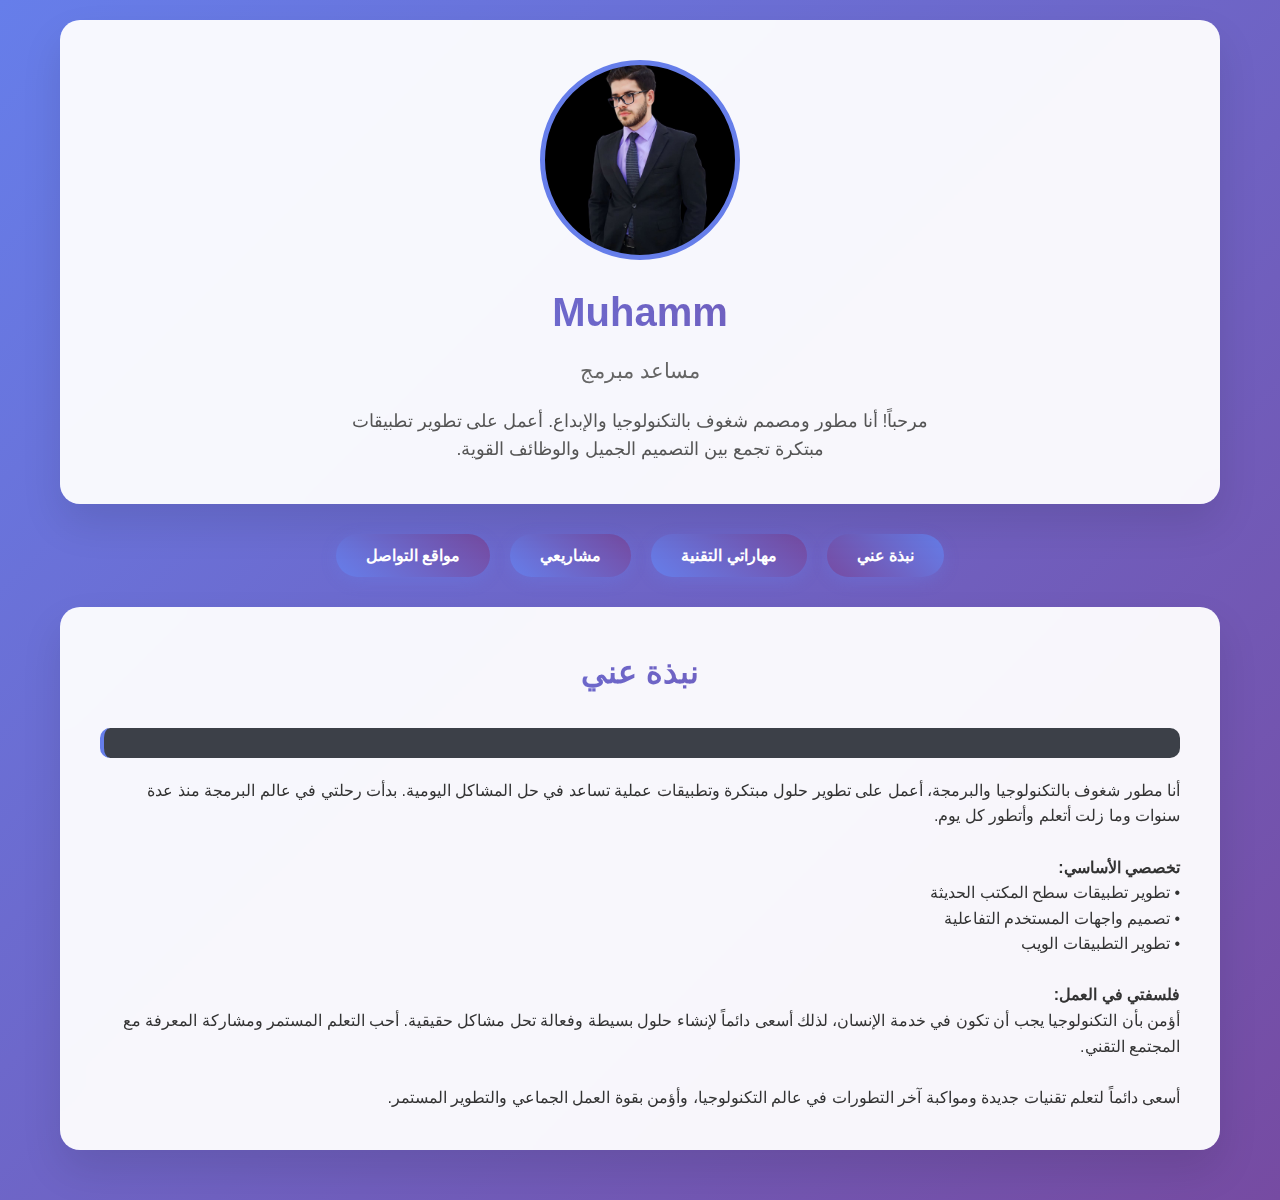
<file: index.html>
<!DOCTYPE html>
<html lang="ar" dir="rtl">
<head>
    <meta charset="UTF-8">
    <meta name="viewport" content="width=device-width, initial-scale=1.0">
    <title>Muhammad Alaa موقع</title>
    <style>
        * {
            margin: 0;
            padding: 0;
            box-sizing: border-box;
        }

        body {
            font-family: 'Segoe UI', Tahoma, Geneva, Verdana, sans-serif;
            line-height: 1.6;
            color: #333;
            background: linear-gradient(135deg, #667eea 0%, #764ba2 100%);
            min-height: 100vh;
        }

        .container {
            max-width: 1200px;
            margin: 0 auto;
            padding: 20px;
        }

        .header {
            text-align: center;
            background: rgba(255, 255, 255, 0.95);
            border-radius: 20px;
            padding: 40px;
            margin-bottom: 30px;
            box-shadow: 0 20px 40px rgba(0, 0, 0, 0.1);
            backdrop-filter: blur(10px);
        }

        .profile-img {
            width: 200px;
            height: 200px;
            border-radius: 50%;
            border: 5px solid #667eea;
            margin: 0 auto 20px;
            background: linear-gradient(45deg, #f0f0f0, #e0e0e0);
            display: flex;
            align-items: center;
            justify-content: center;
            font-size: 16px;
            color: #666;
            position: relative;
            overflow: hidden;
            transition: transform 0.3s ease;
            background-image: url('data:image/svg+xml,<svg xmlns="http://www.w3.org/2000/svg" viewBox="0 0 200 200"><circle cx="100" cy="80" r="30" fill="%23999"/><path d="M50 150 Q100 120 150 150 L150 180 Q100 160 50 180 Z" fill="%23999"/></svg>');
            background-size: cover;
            background-position: center;
        }

        .profile-img:hover {
            transform: scale(1.05);
        }

        .profile-img::after {
            content: "هذا أني 😂";
            position: absolute;
            bottom: 10px;
            left: 50%;
            transform: translateX(-50%);
            background: rgba(0,0,0,0.7);
            color: white;
            padding: 5px 10px;
            border-radius: 10px;
            font-size: 12px;
            opacity: 0;
            transition: opacity 0.3s ease;
        }

        .profile-img:hover::after {
            opacity: 1;
        }

        .name {
            font-size: 2.5em;
            font-weight: 700;
            color: #333;
            margin-bottom: 10px;
            background: linear-gradient(45deg, #667eea, #764ba2);
            -webkit-background-clip: text;
            -webkit-text-fill-color: transparent;
            background-clip: text;
        }

        .title {
            font-size: 1.3em;
            color: #666;
            margin-bottom: 20px;
        }

        .bio {
            font-size: 1.1em;
            color: #555;
            max-width: 600px;
            margin: 0 auto;
        }

        .nav {
            display: flex;
            justify-content: center;
            gap: 20px;
            margin: 30px 0;
        }

        .nav-btn {
            background: linear-gradient(45deg, #667eea, #764ba2);
            color: white;
            border: none;
            padding: 12px 30px;
            border-radius: 30px;
            cursor: pointer;
            font-size: 16px;
            font-weight: 600;
            transition: all 0.3s ease;
            box-shadow: 0 4px 15px rgba(102, 126, 234, 0.3);
        }

        .nav-btn:hover {
            transform: translateY(-2px);
            box-shadow: 0 8px 25px rgba(102, 126, 234, 0.4);
        }

        .nav-btn.active {
            background: linear-gradient(45deg, #764ba2, #667eea);
        }

        .section {
            background: rgba(255, 255, 255, 0.95);
            border-radius: 20px;
            padding: 40px;
            margin-bottom: 30px;
            box-shadow: 0 20px 40px rgba(0, 0, 0, 0.1);
            backdrop-filter: blur(10px);
            display: none;
        }

        .section.active {
            display: block;
            animation: fadeIn 0.5s ease;
        }

        @keyframes fadeIn {
            from { opacity: 0; transform: translateY(20px); }
            to { opacity: 1; transform: translateY(0); }
        }

        .section h2 {
            font-size: 2em;
            color: #333;
            margin-bottom: 30px;
            text-align: center;
            background: linear-gradient(45deg, #667eea, #764ba2);
            -webkit-background-clip: text;
            -webkit-text-fill-color: transparent;
            background-clip: text;
        }

        .projects-grid {
            display: grid;
            grid-template-columns: repeat(auto-fit, minmax(300px, 1fr));
            gap: 30px;
            margin-top: 30px;
        }

        .project-card {
            background: linear-gradient(135deg, #f8f9ff, #e8f0ff);
            border-radius: 15px;
            padding: 25px;
            border: 1px solid #e0e8ff;
            transition: all 0.3s ease;
            position: relative;
            overflow: hidden;
        }

        .project-card:hover {
            transform: translateY(-5px);
            box-shadow: 0 15px 30px rgba(102, 126, 234, 0.2);
        }

        .project-card::before {
            content: '';
            position: absolute;
            top: 0;
            left: 0;
            right: 0;
            height: 4px;
            background: linear-gradient(45deg, #667eea, #764ba2);
        }

        .project-image {
            width: 100%;
            height: 200px;
            background: linear-gradient(45deg, #f0f0f0, #e0e0e0);
            border-radius: 10px;
            margin-bottom: 15px;
            display: flex;
            align-items: center;
            justify-content: center;
            font-size: 14px;
            color: #999;
            position: relative;
            overflow: hidden;
            background-size: cover;
            background-position: center;
        }

        .project-image::after {
            content: "";
            position: absolute;
            bottom: 10px;
            left: 50%;
            transform: translateX(-50%);
            background: rgba(0,0,0,0.7);
            color: white;
            padding: 5px 10px;
            border-radius: 10px;
            font-size: 12px;
        }

        .project-title {
            font-size: 1.3em;
            font-weight: 600;
            color: #333;
            margin-bottom: 10px;
        }

        .project-description {
            color: #666;
            margin-bottom: 15px;
            line-height: 1.6;
        }

        .project-tags {
            display: flex;
            flex-wrap: wrap;
            gap: 8px;
            margin-bottom: 15px;
        }

        .tag {
            background: linear-gradient(45deg, #667eea, #764ba2);
            color: white;
            padding: 4px 12px;
            border-radius: 20px;
            font-size: 0.8em;
            font-weight: 500;
        }

        .contact-info {
            display: grid;
            grid-template-columns: repeat(auto-fit, minmax(250px, 1fr));
            gap: 20px;
            margin-top: 20px;
        }

        .contact-item {
            background: linear-gradient(135deg, #f8f9ff, #e8f0ff);
            padding: 20px;
            border-radius: 15px;
            text-align: center;
            transition: transform 0.3s ease;
        }

        .contact-item:hover {
            transform: translateY(-3px);
        }

        .contact-icon {
            font-size: 2em;
            margin-bottom: 10px;
        }

        .skills {
            display: grid;
            grid-template-columns: repeat(auto-fit, minmax(200px, 1fr));
            gap: 20px;
            margin-top: 20px;
        }

        .skill-item {
            background: linear-gradient(135deg, #f8f9ff, #e8f0ff);
            padding: 20px;
            border-radius: 15px;
            text-align: center;
            transition: transform 0.3s ease;
        }

        .skill-item:hover {
            transform: translateY(-3px);
        }

        .skill-icon {
            font-size: 2em;
            margin-bottom: 10px;
        }

        .code-comment {
            background: rgba(40, 44, 52, 0.9);
            color: #98c379;
            padding: 15px;
            border-radius: 10px;
            margin: 20px 0;
            font-family: 'Courier New', monospace;
            border-left: 4px solid #667eea;
        }

        @media (max-width: 768px) {
            .nav {
                flex-direction: column;
                align-items: center;
            }
            
            .nav-btn {
                width: 200px;
            }
            
            .projects-grid {
                grid-template-columns: 1fr;
            }
            
            .profile-img {
                width: 160px;
                height: 160px;
            }
            
            .name {
                font-size: 2em;
            }
        }
    </style>
</head>
<body>
    <div class="container">
        <div class="header">
            <!-- هنا ضع رابط صورتك الشخصية بدل النص التالي -->
            <div class="profile-img" style="background-image: url('Muhammad.jpg');">
            </div>
            
            <!-- هنا اكتب اسمك بدل "اسمك هنا" -->
            <h1 class="name">Muhammad Alaa Saeed</h1>
            
            <!-- هنا اكتب مسماك الوظيفي -->
            <p class="title">مساعد مبرمج</p>
            
            <!-- هنا اكتب نبذة مختصرة عنك -->
            <p class="bio">مرحباً! أنا مطور ومصمم شغوف بالتكنولوجيا والإبداع. أعمل على تطوير تطبيقات  مبتكرة تجمع بين التصميم الجميل والوظائف القوية.</p>
        </div>

        <div class="nav">
            <button class="nav-btn active" onclick="showSection('about')"> نبذة عني</button>
            <button class="nav-btn" onclick="showSection('skills')">مهاراتي التقنية</button>
            <button class="nav-btn" onclick="showSection('projects')">مشاريعي</button>
            <button class="nav-btn" onclick="showSection('contact')">مواقع التواصل  </button>
        </div>

        <div id="about" class="section active">
            <h2>نبذة عني</h2>
            
            <div class="code-comment">
              <!--  // هنا اكتب معلوماتك الشخصية والمهنية بالتفصيل-->
            </div>
            
            <p>أنا مطور شغوف بالتكنولوجيا والبرمجة، أعمل على تطوير حلول مبتكرة وتطبيقات عملية تساعد في حل المشاكل اليومية. بدأت رحلتي في عالم البرمجة منذ عدة سنوات وما زلت أتعلم وأتطور كل يوم.</p>
            <br>
            <p><strong>تخصصي الأساسي:</strong></p>
            <p>• تطوير تطبيقات سطح المكتب الحديثة</p>
            <p>• تصميم واجهات المستخدم التفاعلية</p>
            <p>• تطوير التطبيقات الويب</p>
            <br>
            <p><strong>فلسفتي في العمل:</strong></p>
            <p>أؤمن بأن التكنولوجيا يجب أن تكون في خدمة الإنسان، لذلك أسعى دائماً لإنشاء حلول بسيطة وفعالة تحل مشاكل حقيقية. أحب التعلم المستمر ومشاركة المعرفة مع المجتمع التقني.</p>
            <br>
            <p>أسعى دائماً لتعلم تقنيات جديدة ومواكبة آخر التطورات في عالم التكنولوجيا، وأؤمن بقوة العمل الجماعي والتطوير المستمر.</p>
        </div>

        <div id="skills" class="section">
            <h2>مهاراتي التقنية</h2>
            
            <div class="code-comment">
               <!-- // هنا أضف أو عدل على مهاراتك التقنية-->
            </div>
            
            <div class="skills">
                <div class="skill-item">
                    <div class="skill-icon">🌐</div>
                    <h3>تطوير الويب</h3>
                    <p>HTML, CSS,JavaScript..قريباً</p>
                </div>
                <div class="skill-item">
                    <div class="skill-icon">⚙️</div>
                    <h3>تطوير تطبيقات سطح المكتب</h3>
                    <p>C++, Python, C#</p>
                </div>
                <div class="skill-item">
                    <div class="skill-icon">🗄️</div>
                    <h3>قواعد البيانات</h3>
                    <p>MySQL, Excal, SqlServer,SqlLite</p>
                </div>
            </div>
        </div>

        <div id="projects" class="section">
            <h2>مشاريعي</h2>
            
            <div class="code-comment">
               <!-- // هنا أضف مشاريعك مع تفاصيلها وروابط صورها-->
            </div>
            
            <div class="projects-grid">
                <div class="project-card">
                    <!-- ضع رابط صورة المشروع الأول هنا -->
                    <div class="project-image" style="background-image: url('dental.gif');"></div>
                    <div class="project-title">تطبيق Dental Clinic    </div>
                    <div class="project-description">يهدف تطبيق سطح المكتب لعيادة الأسنان إلى تسهيل إدارة العيادة وتنظيم العمليات اليومية بشكل إلكتروني وفعّال. يساعد هذا البرنامج في تسجيل معلومات المرضى، متابعة المواعيد، إدارة العلاجات، والاحتفاظ بسجلات زيارات المرضى والأدوية الموصوفة، مما يقلل الاعتماد على الملفات الورقية ويزيد من دقة وسرعة العمل.</div>
                    <div class="project-tags">
                        <span class="tag">C#</span>
                        <span class="tag">WindowsForm</span>
                        <span class="tag">SqlServerManagement</span>
                        <span class="tag">VisualStudio2019</span>
                    </div>
                </div>

                <div class="project-card">
                    <!-- ضع رابط صورة المشروع الثاني هنا -->
                    <div class="project-image" style="background-image: url('Cyber\ X\ Team.jpg');"></div>
                    <div class="project-title">معهد Cyber X</div>
                    <div class="project-description">قيد التطوير....</div>
                    <div class="project-tags">
                        <span class="tag">C#</span>
                        <span class="tag">WindowsForm</span>
                        <span class="tag">SqlServerManagement</span>
                        <span class="tag">VisualStudio2019</span>
                    </div>
                </div>

                <div class="project-card">
                    <!-- ضع رابط صورة المشروع الثالث هنا -->
                    <div class="project-image" style="background-image: url('200.gif');"></div>
                    <div class="project-title">تطبيق Staff management</div>
                    <div class="project-description">تطبيق إدارة الموظفين هو نظام يهدف إلى تسهيل وتنظيم عملية إدارة الموارد البشرية داخل المؤسسات والشركات. يساعد هذا التطبيق المسؤولين على تتبع معلومات الموظفين مثل الأسماء، الوظائف، الرواتب، الحضور، والإجازات بشكل سهل وفعّال. من خلال واجهة بسيطة وسهلة الاستخدام، يمكن للإدارة إضافة وتعديل وحذف بيانات الموظفين، مما يوفر الوقت ويقلل من الأخطاء الناتجة عن المعالجة اليدوية. يُعد هذا التطبيق أداة مهمة لتحسين كفاءة العمل واتخاذ قرارات إدارية مبنية على بيانات دقيقة ومحدثة.

</div>
                    <div class="project-tags">
                       <span class="tag">C#</span>
                        <span class="tag">WindowsForm</span>
                        <span class="tag">SqlServerManagement</span>
                        <span class="tag">VisualStudio2019</span>
                    </div>
                </div>
            </div>
        </div>

        <div id="contact" class="section">
            <h2> حساباتي الرسمية</h2>
            
            <div class="code-comment">
                <!--// هنا حدث معلومات التواصل الخاصة بك -->
            </div>
                <div class="contact-item">
                    <div class="contact-icon">📱</div>
                    <h3>رقم الهاتف</h3>
                    <!-- ضع رقم هاتفك هنا -->
                    <p>+9647737385585<p>
                </div>
               
               <div class="contact-item">
  
  <!-- هذا الجزء مخصص لأيقونة إنستغرام، استبدل الإيموجي بصورة -->
  <div class="contact-icon">
    <!-- استبدل 'images/instagram.png' بمسار الصورة الفعلي في مشروعك -->
    <img src="icons8_instagram.ico" width="24" alt="Instagram">
  </div>
  
  <!-- عنوان القسم - تقدر تغيره حسب الحاجة -->
  <h3>إنستغرام</h3>
  
  <!-- الرابط لحساب إنستغرام - لازم تستبدله برابطك الحقيقي -->
  <p>
    <!-- استخدم <a> حتى يصير الرابط قابل للنقر، واستبدل بالرابط الصحيح -->
    <a href="https://www.instagram.com/ekvvc" target="_blank">
      @instagram.com/ekvvc
    </a>
  </p>

</div>
                <div class="contact-item">
  
  <!-- أيقونة فيسبوك (استبدل الإيموجي بصورة) -->
  <div class="contact-icon">
    <!-- استبدل 'images/facebook.png' بمكان الصورة داخل مجلد المشروع -->
    <img src="icons8_facebook.ico" width="24" alt="Facebook">
  </div>

  <!-- عنوان القسم - تقدر تغيره حسب الحاجة -->
  <h3>فيسبوك</h3>

  <!-- رابط الفيسبوك - خليه قابل للنقر باستخدام <a> -->
  <p>
    <!-- استبدل الرابط برابط حسابك أو مشاركتك -->
    <a href="https://www.facebook.com/share/14yN7yEeJs/" target="_blank">
      facebook.com/share/14yN7yEeJs/
    </a>
  </p>

</div>
            </div>
        </div>
    </div>

    <script>
        function showSection(sectionName) {
            // إخفاء جميع الأقسام
            const sections = document.querySelectorAll('.section');
            sections.forEach(section => section.classList.remove('active'));
            
            // إزالة الحالة النشطة من جميع الأزرار
            const buttons = document.querySelectorAll('.nav-btn');
            buttons.forEach(btn => btn.classList.remove('active'));
            
            // إظهار القسم المحدد
            document.getElementById(sectionName).classList.add('active');
            
            // تفعيل الزر المحدد
            event.target.classList.add('active');
        }

        // تأثيرات بصرية إضافية
        document.addEventListener('DOMContentLoaded', function() {
            // تأثير الكتابة التدريجية للاسم
            const nameElement = document.querySelector('.name');
            const originalText = nameElement.textContent;
            nameElement.textContent = '';
            
            let i = 0;
            const typeWriter = setInterval(() => {
                if (i < originalText.length) {
                    nameElement.textContent += originalText.charAt(i);
                    i++;
                } else {
                    clearInterval(typeWriter);
                }
            }, 100);
        });
    </script>
</body>
</html>
</file>
